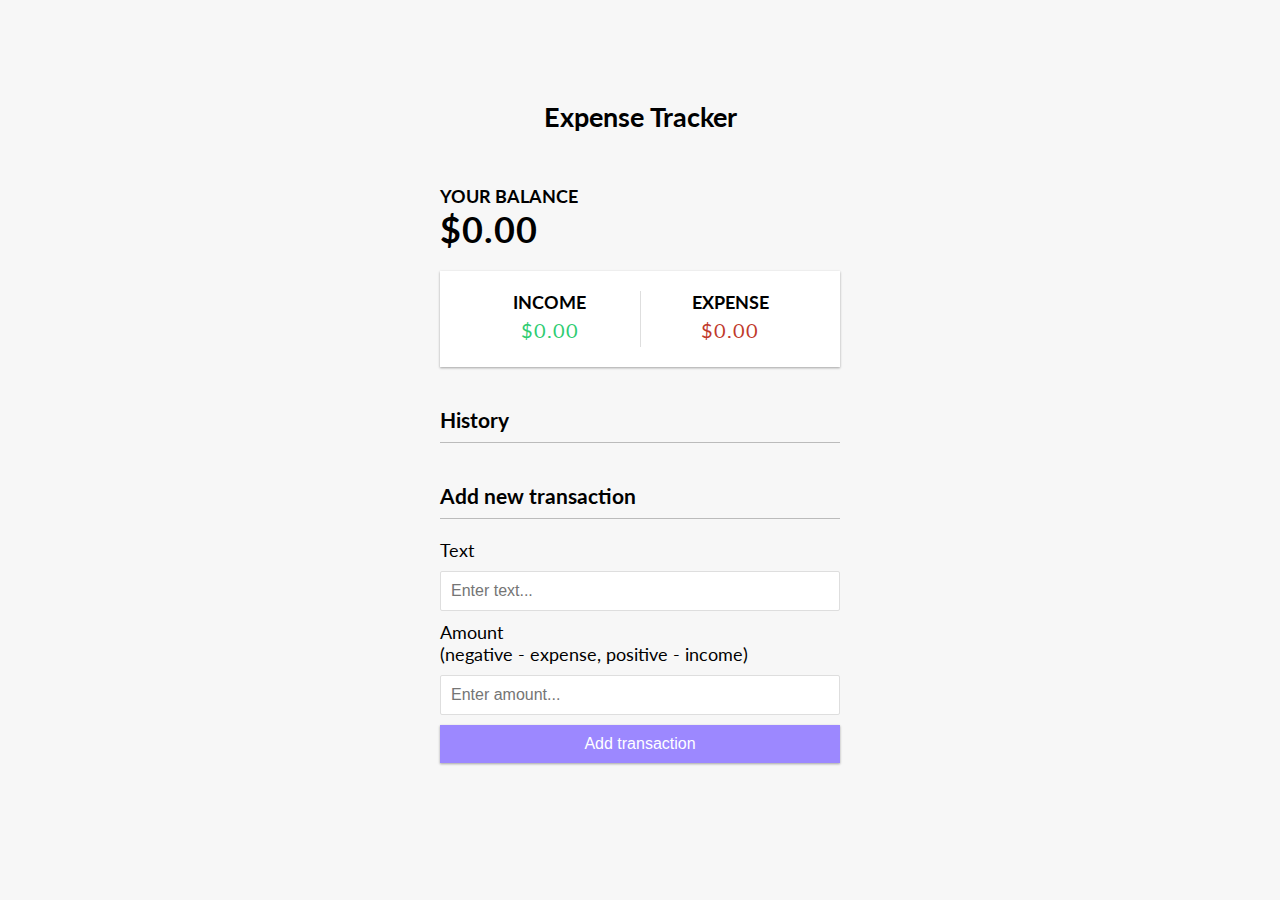
<file: Expense tracker/index.html>
<!DOCTYPE html>
<html lang="en">
  <head>
    <meta charset="UTF-8" />
    <meta name="viewport" content="width=device-width, initial-scale=1.0" />
    <meta http-equiv="X-UA-Compatible" content="ie=edge" />
    <link rel="stylesheet" href="styles.css">
    <title>Expense Tracker</title>
  </head>
  <body>
    <h2>Expense Tracker</h2>

    <div class="container">
      <h4>Your Balance</h4>
      <h1 id="balance">$0.00</h1>

      <div class="inc-exp-container">
        <div>
          <h4>Income</h4>
          <p id="money-plus" class="money plus">+$0.00</p>
        </div>
        <div>
          <h4>Expense</h4>
          <p id="money-minus" class="money minus">-$0.00</p>
        </div>
      </div>

      <h3>History</h3>
      <ul id="list" class="list">
        <!-- <li class="minus">
          Cash <span>-$400</span><button class="delete-btn">x</button>
        </li> -->
      </ul>

      <h3>Add new transaction</h3>
      <form id="form">
        <div class="form-control">
          <label for="text">Text</label>
          <input type="text" id="text" placeholder="Enter text..." />
        </div>
        <div class="form-control">
          <label for="amount"
            >Amount <br />
            (negative - expense, positive - income)</label
          >
          <input type="number" id="amount" placeholder="Enter amount..." />
        </div>
        <button class="btn">Add transaction</button>
      </form>
    </div>

    <script src="script.js"></script>
  </body>
</html>
</file>
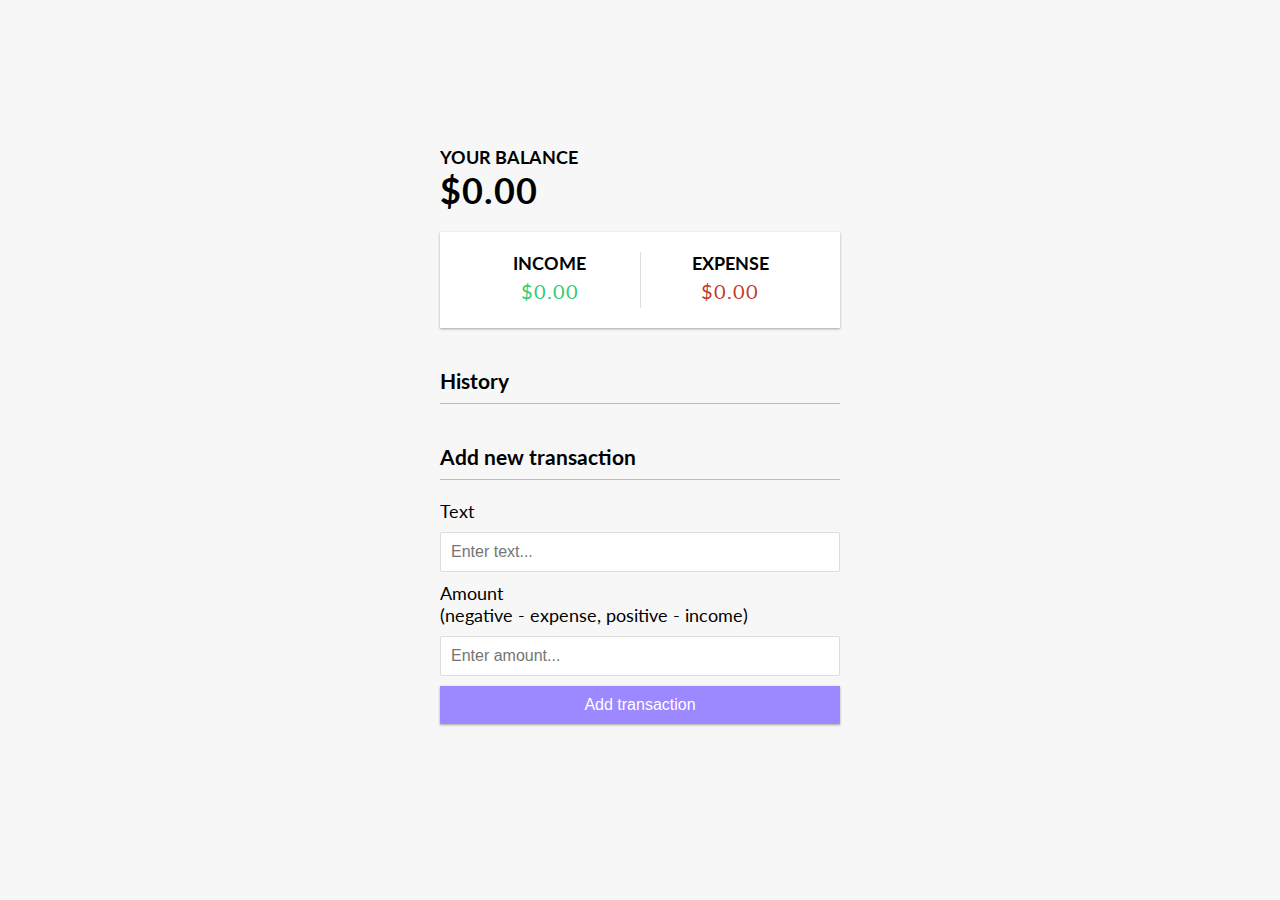
<file: v2/index.html>
<!DOCTYPE html>
<html lang="en">
  <head>
    <meta charset="UTF-8" />
    <meta name="viewport" content="width=device-width, initial-scale=1.0" />
    <meta http-equiv="X-UA-Compatible" content="ie=edge" />
    <link rel="stylesheet" href="styles.css">
    <title>Expense Tracker</title>
  </head>
  <body>
    <div class="container">
      <h4>Your Balance</h4>
      <h1 id="balance">$0.00</h1>

      <div class="inc-exp-container">
        <div>
          <h4>Income</h4>
          <p id="money-plus" class="money plus">+$0.00</p>
        </div>
        <div>
          <h4>Expense</h4>
          <p id="money-minus" class="money minus">-$0.00</p>
        </div>
      </div>
      
      <h3>History</h3>
      <ul id="list" class="list">
        <!-- <li class="minus">
          Cash <span>-$400</span><button class="delete-btn">x</button>
        </li> -->
      </ul>

      <h3>Add new transaction</h3>
      <form id="form">
        <div class="form-control">
          <label for="text">Text</label>
          <input type="text" id="text" placeholder="Enter text..." />
        </div>
        <div class="form-control">
          <label for="amount"
            >Amount <br />
            (negative - expense, positive - income)</label
          >
          <input type="number" id="amount" placeholder="Enter amount..." />
        </div>
        <button class="btn">Add transaction</button>
      </form>
    </div>


    <script src="script.js"></script>
  </body>
</html>
</file>
<file: Expense tracker/styles.css>
@import url('https://fonts.googleapis.com/css?family=Lato&display=swap');

:root {
  --box-shadow: 0 1px 3px rgba(0, 0, 0, 0.12), 0 1px 2px rgba(0, 0, 0, 0.24);
}

* {
  box-sizing: border-box;
}

body {
  background-color: #f7f7f7;
  display: flex;
  flex-direction: column;
  align-items: center;
  justify-content: center;
  min-height: 100vh;
  margin: 0;
  font-family: 'Lato', sans-serif;
  font-size: 18px;
}

.container {
  margin: 30px auto;
  width: 400px;
}

h1 {
  letter-spacing: 1px;
  margin: 0;
}

h3 {
  border-bottom: 1px solid #bbb;
  padding-bottom: 10px;
  margin: 40px 0 10px;
}

h4 {
  margin: 0;
  text-transform: uppercase;
}

.inc-exp-container {
  background-color: #fff;
  box-shadow: var(--box-shadow);
  padding: 20px;
  display: flex;
  justify-content: space-between;
  margin: 20px 0;
}

.inc-exp-container > div {
  flex: 1;
  text-align: center;
}

.inc-exp-container > div:first-of-type {
  border-right: 1px solid #dedede;
}

.money {
  font-size: 20px;
  letter-spacing: 1px;
  margin: 5px 0;
}

.money.plus {
  color: #2ecc71;
}

.money.minus {
  color: #c0392b;
}

label {
  display: inline-block;
  margin: 10px 0;
}

input[type='text'],
input[type='number'] {
  border: 1px solid #dedede;
  border-radius: 2px;
  display: block;
  font-size: 16px;
  padding: 10px;
  width: 100%;
}

.btn {
  cursor: pointer;
  background-color: #9c88ff;
  box-shadow: var(--box-shadow);
  color: #fff;
  border: 0;
  display: block;
  font-size: 16px;
  margin: 10px 0 30px;
  padding: 10px;
  width: 100%;
}

.btn:focus,
.delete-btn:focus {
  outline: 0;
}

.list {
  list-style-type: none;
  padding: 0;
  margin-bottom: 40px;
}

.list li {
  background-color: #fff;
  box-shadow: var(--box-shadow);
  color: #333;
  display: flex;
  justify-content: space-between;
  position: relative;
  padding: 10px;
  margin: 10px 0;
}

.list li.plus {
  border-right: 5px solid #2ecc71;
}

.list li.minus {
  border-right: 5px solid #c0392b;
}

.delete-btn {
  cursor: pointer;
  background-color: #e74c3c;
  border: 0;
  color: #fff;
  font-size: 20px;
  line-height: 20px;
  padding: 2px 5px;
  position: absolute;
  top: 50%;
  left: 0;
  transform: translate(-100%, -50%);
  opacity: 0;
  transition: opacity 0.3s ease;
}

.list li:hover .delete-btn {
  opacity: 1;
}
</file>
<file: v2/styles.css>
@import url('https://fonts.googleapis.com/css?family=Lato&display=swap');

:root {
  --box-shadow: 0 1px 3px rgba(0, 0, 0, 0.12), 0 1px 2px rgba(0, 0, 0, 0.24);
}

* {
  box-sizing: border-box;
}

body {
  background-color: #f7f7f7;
  display: flex;
  flex-direction: column;
  align-items: center;
  justify-content: center;
  min-height: 100vh;
  margin: 0;
  font-family: 'Lato', sans-serif;
  font-size: 18px;
}

.container {
  margin: 30px auto;
  width: 400px;
}

h1 {
  letter-spacing: 1px;
  margin: 0;
}

h3 {
  border-bottom: 1px solid #bbb;
  padding-bottom: 10px;
  margin: 40px 0 10px;
}

h4 {
  margin: 0;
  text-transform: uppercase;
}

.inc-exp-container {
  background-color: #fff;
  box-shadow: var(--box-shadow);
  padding: 20px;
  display: flex;
  justify-content: space-between;
  margin: 20px 0;
}

.inc-exp-container > div {
  flex: 1;
  text-align: center;
}

.inc-exp-container > div:first-of-type {
  border-right: 1px solid #dedede;
}

.money {
  font-size: 20px;
  letter-spacing: 1px;
  margin: 5px 0;
}

.money.plus {
  color: #2ecc71;
}

.money.minus {
  color: #c0392b;
}

label {
  display: inline-block;
  margin: 10px 0;
}

input[type='text'],
input[type='number'] {
  border: 1px solid #dedede;
  border-radius: 2px;
  display: block;
  font-size: 16px;
  padding: 10px;
  width: 100%;
}

.btn {
  cursor: pointer;
  background-color: #9c88ff;
  box-shadow: var(--box-shadow);
  color: #fff;
  border: 0;
  display: block;
  font-size: 16px;
  margin: 10px 0 30px;
  padding: 10px;
  width: 100%;
}

.btn:focus,
.delete-btn:focus {
  outline: 0;
}

.list {
  list-style-type: none;
  padding: 0;
  margin-bottom: 40px;
}

.list li {
  background-color: #fff;
  box-shadow: var(--box-shadow);
  color: #333;
  display: flex;
  justify-content: space-between;
  position: relative;
  padding: 10px;
  margin: 10px 0;
}

.list li.plus {
  border-right: 5px solid #2ecc71;
}

.list li.minus {
  border-right: 5px solid #c0392b;
}

.delete-btn {
  cursor: pointer;
  background-color: #e74c3c;
  border: 0;
  color: #fff;
  font-size: 20px;
  line-height: 20px;
  padding: 2px 5px;
  position: absolute;
  top: 50%;
  left: 0;
  transform: translate(-100%, -50%);
  opacity: 0;
  transition: opacity 0.3s ease;
}

.list li:hover .delete-btn {
  opacity: 1;
}
</file>
